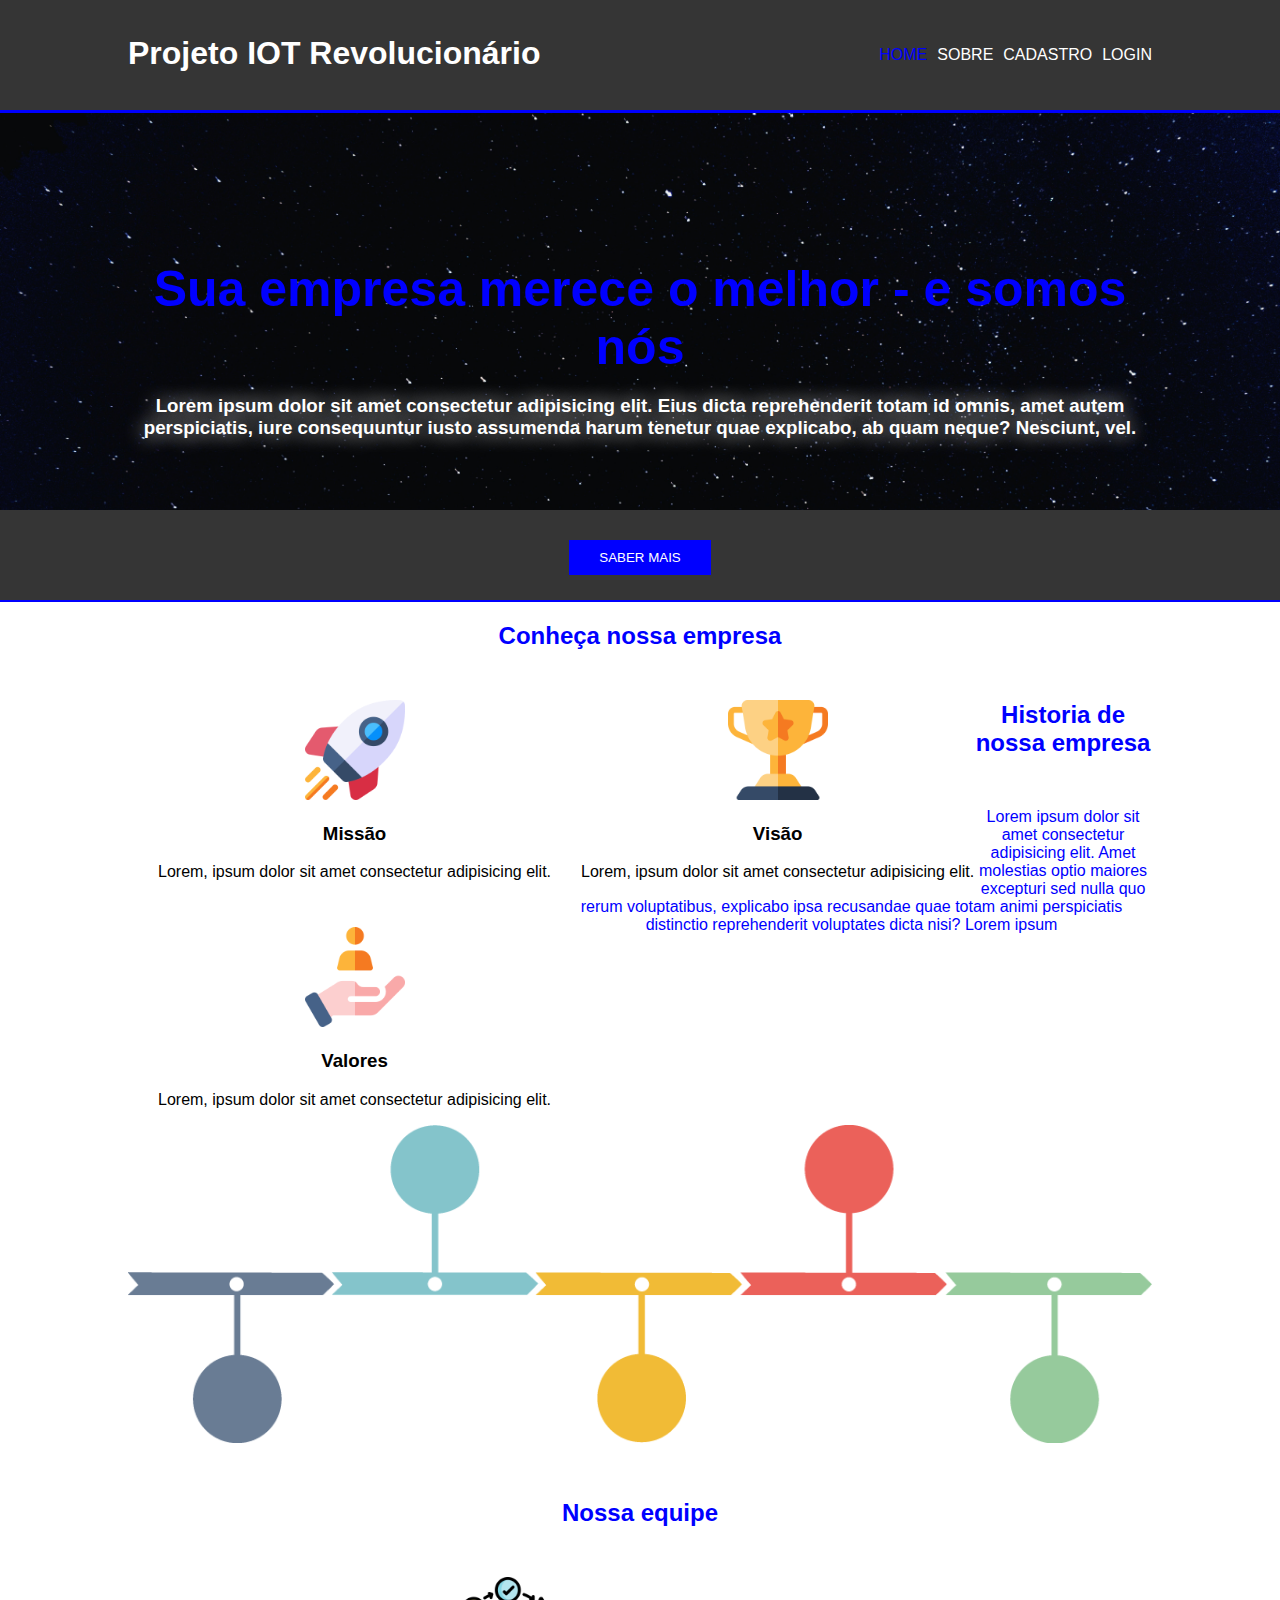
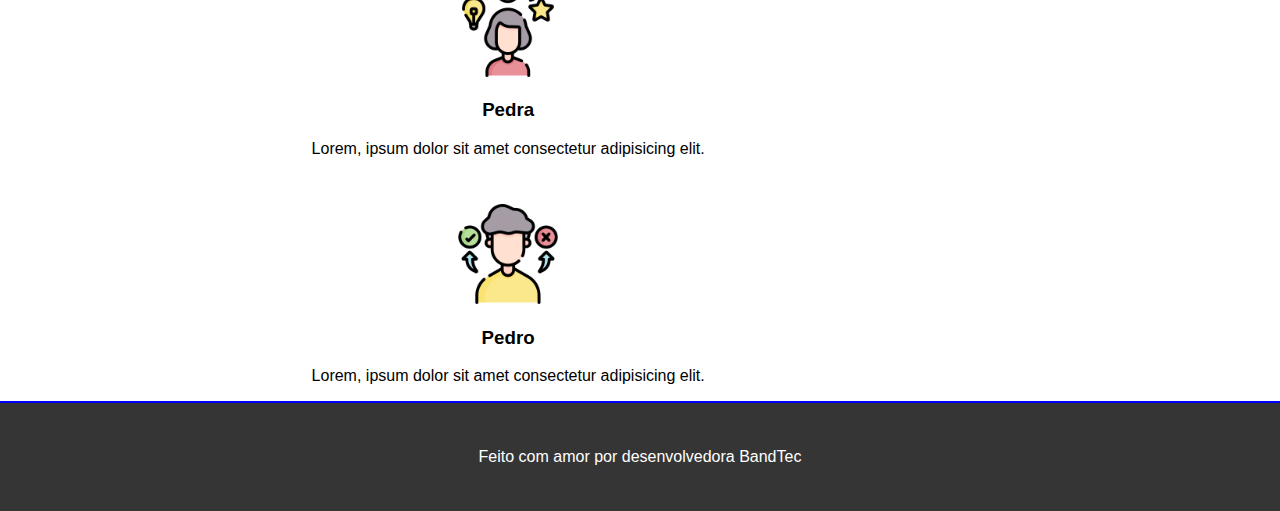
<file: index.html>
<!DOCTYPE html>
<html>

<head>
    <meta charset='utf-8'>
    <meta http-equiv='X-UA-Compatible' content='IE=edge'>
    <title>Page Title</title>
    <meta name='viewport' content='width=device-width, initial-scale=1'>
    <link rel='stylesheet' type='text/css' media='screen' href='css/index.css'>
</head>

<body>
    <div class="header">

        <div class="container">

            <h1 class="titulo"> <span class="destaque">Projeto</span> IOT Revolucionário</h1>

            <ul class="navbar">
                <li><a class="titulos" href="">Home</a> </li>
                <li><a class="textdecoration" href="#list-item-1"> sobre</a></li>
                <li><a class="textdecoration">Cadastro</a></li>
                <li><a class="textdecoration"  href="login.html">login</a></li>
            </ul>
        </div>
    </div>
    <section id="list-item-0">
        <div class="desce"></div>
        <!--Jumbotrom-->
        <div class="banner">
            <div class="container">
                <h1 class="titulos">
                    Sua empresa merece o melhor - e somos nós
                </h1>
                <h3>
                    Lorem ipsum dolor sit amet consectetur adipisicing elit. Eius dicta reprehenderit totam id omnis,
                    amet autem perspiciatis, iure consequuntur iusto assumenda harum tenetur quae explicabo, ab quam
                    neque? Nesciunt, vel.
                </h3>
            </div>
        </div>
    </section>
    <section id="list-item-1"></section>
    <div class="saiba-mais"><button>saber mais</button></div>


    <div class="box">
        <div class="container">
            <h2 class="titulos">Conheça nossa empresa</h2>
            <div class="box-item">
                <img src="images/missaovisaovalores/missao.png" alt="">
                <h3>Missão</h3>
                <p>Lorem, ipsum dolor sit amet consectetur adipisicing elit. </p>
            </div>

            <div class="box-item">
                <img src="images/missaovisaovalores/visao.png" alt="">
                <h3>Visão</h3>
                <p>Lorem, ipsum dolor sit amet consectetur adipisicing elit. </p>
            </div>

            <div class="box-item">
                <img src="images/missaovisaovalores/valores.png" alt="">
                <h3>Valores</h3>
                <p>Lorem, ipsum dolor sit amet consectetur adipisicing elit. </p>
            </div>

            <h2 class="texttrabalho">Historia de nossa empresa</h2>
            <p class="texttrabalho">Lorem ipsum dolor sit amet consectetur adipisicing elit. Amet molestias optio
                maiores excepturi sed nulla quo rerum voluptatibus, explicabo ipsa recusandae quae totam animi
                perspiciatis distinctio reprehenderit voluptates dicta nisi? Lorem ipsum</p>
            <img src="images/timeline.png" class="arruma" alt="">
            <h2 class="texttrabalho">Nossa equipe</h2>

            <div class="containerfunc">
                <div class="box-item">
                    <img src="images/funcionario1.png" alt="">
                    <h3>Pedra</h3>
                    <p>Lorem, ipsum dolor sit amet consectetur adipisicing elit. </p>
                </div>
                <div class="box-item">
                    <img src="images/funcionario2.png" alt="">
                    <h3>Pedro</h3>
                    <p>Lorem, ipsum dolor sit amet consectetur adipisicing elit. </p>
                </div>
            </div>
        </div>
    </div>
    </section>
    <div class="footer">
        <div class="container">

            <h4>Feito com amor por
                <a href="https://github.com/Elizeu12">desenvolvedora BandTec</a>
            </h4>
        </div>
    </div>
</body>

</html>
</file>
<file: css/index.css>
body{
    font-family: Arial, Helvetica, sans-serif;
    margin: 0;
}
.header{
    background-color: rgb(53, 53, 53);
    color: white;
    overflow: auto;
    border-bottom: 3px solid rgb(0, 0, 255);
    padding-top: 30px;
    padding-bottom: 30px;
    width: 100%;
    position: fixed;
    float: inline-start;
    
}
.container {
    width: 80%;
    margin: auto;
}
.desce{
    height: 110px;
}
.containerfunc{
    width: 70%;
    margin: auto;
}
.navbar{
    float: right;
    list-style: none;
}
.titulos{
    color: rgb(0, 0, 255);
    text-decoration:none;
}
a:hover{
    font-weight: 700;
}
.textdecoration{
    text-decoration:none;
    color: white;
}
.titulo{
    float: left;
    margin: 0;
    padding-top: 5px;
}
li{
    float: left;
    margin-left: 10px;
    text-transform: uppercase;
}
.container h2{
    text-align: center;
}
.texttrabalho{
    text-align: center;
    margin-top: 5%;
    color: rgb(0, 0, 255);
}
.arruma{
    width: 100%;
}
.banner{
    text-align: center;
    background-color: #B1B1B1;
    background-image: url(../images/banner-fundo-small.jpg);
    background-repeat: no-repeat;
    background-size: cover;
    height: 400px;
}
.banner h1{
    margin: 0;
    font-size: 50px;
    padding-top: 150px;
}
.banner h3 {
    color: #ffffff;
    text-shadow: 0 0 20px #ffffff;
}
.saiba-mais button{
    border:0;
    background-color: rgb(0, 0, 255);
    color: white;
    text-align: center;
    padding: 10px 30px;
    text-transform: uppercase;
    margin-top: 30px;
}
.saiba-mais {
    text-align: center;
    background-color: rgb(53, 53, 53);
    height: 90px;
}
.box-item img{
    height: 100px;
}
.box{
    border-top: 2px solid blue;
    overflow: auto;
}
.box-item{
    text-align: center;
    margin-left: 30px;
    margin-top: 30px;
    float: left;
}
.footer{
    text-align: center;
    background-color: rgb(53, 53, 53);
    border-top: 2px solid blue;
    padding: 45px;
}

.footer h4{
    margin: 0;
    font-weight: 100;
    color: #ffffff;
}
 .footer h4 a{
    color: white;
    text-decoration:none;

 }
</file>
